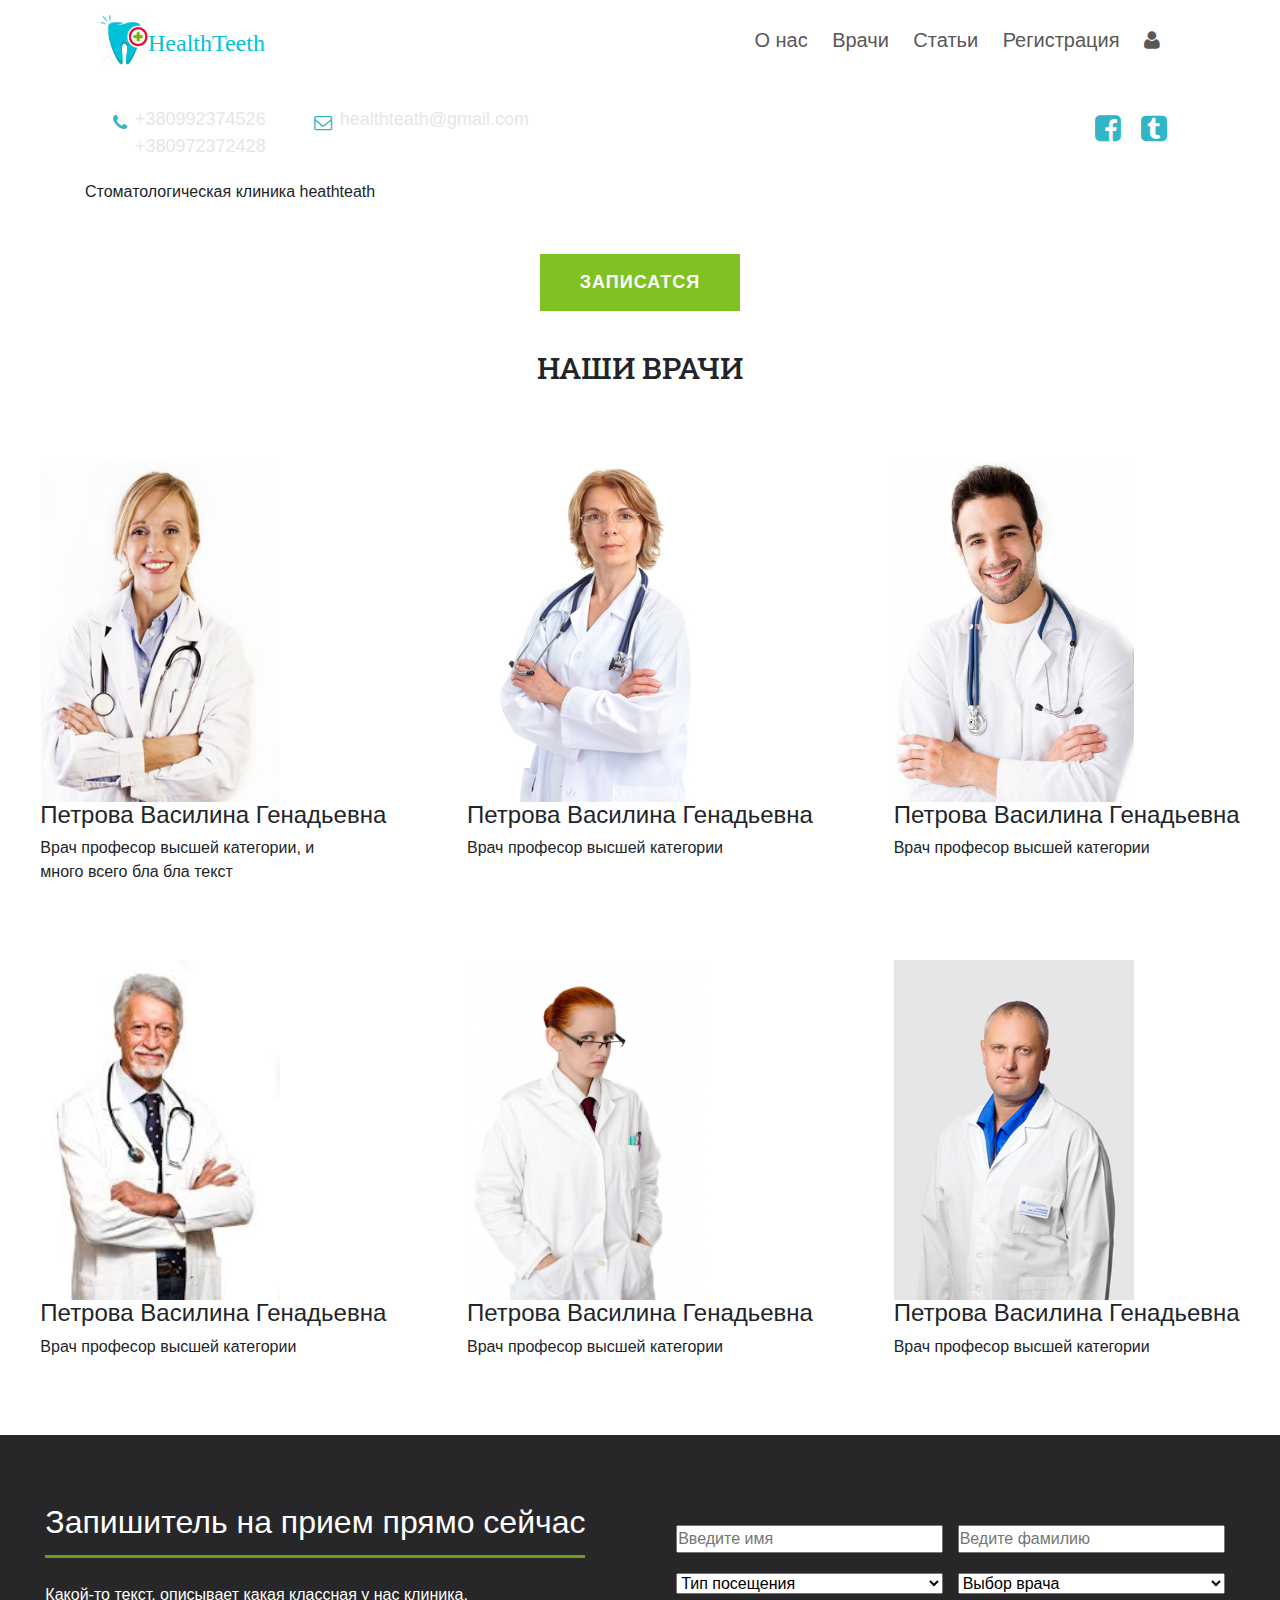
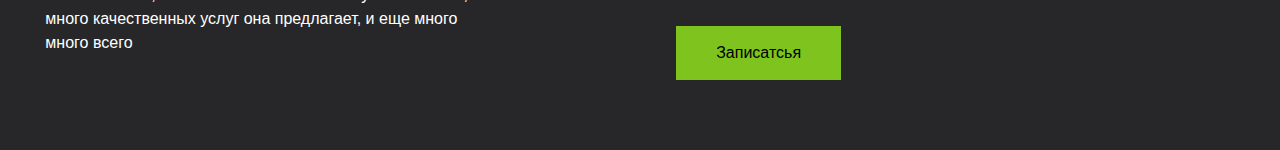
<file: doctors.html>
<!DOCTYPE>
<html lang="ru">
	<head>
		<meta charset="utf-8" />
		<meta name="viewport" content="width=device-width"/>
		<title>Заголовок</title>
		<link rel="stylesheet" href="css/style.css" />
		<link rel="stylesheet" href="css/doctors.css" />
		<link rel="stylesheet" href="css/home.css" />
		<link rel="stylesheet" href="css/form1.css" />
		<link rel="stylesheet" href="bootstrap/css/bootstrap.min.css" />
		<link rel="stylesheet" href="font-awesome-4.2.0/css/font-awesome.min.css" />

		<link href="https://fonts.googleapis.com/css?family=Roboto+Slab" rel="stylesheet">
		<link href="https://fonts.googleapis.com/css?family=Raleway" rel="stylesheet"> 
	<body>
	<header class="Header">
		<div class="container">
			<div class="HeaderWrapper">
				<div class="Logo">
					<div class="Logo-img"><img src="img/logo.jpg" height="50" width="48"></div>
					<div class="Logo-name">HealthTeeth</div>
				</div>
				<div class="Nav">
					<ul>
						<li><a href="index.html">О нас</a></li>
						<li><a href="#">Врачи</a></li>
						<li><a href="#">Статьи</a></li>
						<li><a href="#">Регистрация</a></li>
						<li><a href="#"><i class="fa fa-user" aria-hidden="true"></i>
</a></li>
					</ul>
				</div>
			</div>
		</div>
			<section class="Infotmation">
			<div class="container">
				<div class="HomeInfotmation-wrapper">
					<div class="HomeInfotmation-contacts">
						<div class="HomeInfotmation-contact">
							<i class="fa fa-phone" aria-hidden="true"></i>
							<div class="phones">
								<span>+380992374526</span>
								<span>+380972372428</span>
							</div>
						</div>
						<div class="HomeInfotmation-contact">
							<i class="fa fa-envelope-o" aria-hidden="true"></i>
							<div class="email">
								<span>healthteath@gmail.com</span>
							</div>
						</div>
					</div>
					<div class="HomeInfotmation-socials">
						<a href="#"><i class="fa fa-facebook-square" aria-hidden="true"></i></a>
						<a href=""><i class="fa fa-tumblr-square" aria-hidden="true"></i></a>
					</div>
				</div>
				<div class="Infotmation-title">
					<span>Стоматологическая клиника heathteath</span>
				</div>
				<div class="HomeInfotmation-way_to_form">
					<button>записатся</button>
				</div>
			</div>
			</section>
	</header>
	<section class="Our_doctors">
		<h1> Наши врачи</h1>
		<section class="doctors">
			<div class="doctor">
				<img src="img/vrach1.jpg" alt="альтернативный текст" height="340" width="240" />
				<h4>Петрова Василина Генадьевна</h4>
				<p>Врач професор высшей категории, и много всего бла бла текст</p>
			</div>
			<div class="doctor">
				<img src="img/vrach2.jpg" alt="альтернативный текст"  height="340" width="240" />
				<h4>Петрова Василина Генадьевна</h4>
				<p>Врач професор высшей категории</p>
			</div>
			<div class="doctor">
				<img src="img/vrach3.jpg" alt="альтернативный текст"  height="340" width="240"  />
				<h4>Петрова Василина Генадьевна</h4>
				<p>Врач професор высшей категории</p>
			</div>
			<div class="doctor">
				<img src="img/vrach4.jpeg" alt="альтернативный текст"  height="340" width="240" />
				<h4>Петрова Василина Генадьевна</h4>
				<p>Врач професор высшей категории</p>
			</div>
			<div class="doctor">
				<img src="img/vrach5.jpeg" alt="альтернативный текст" height="340" width="240" />
				<h4>Петрова Василина Генадьевна</h4>
				<p>Врач професор высшей категории</p>
			</div>
			<div class="doctor">
				<img src="img/vrach6.jpg" alt="альтернативный текст" height="340" width="240" />
				<h4>Петрова Василина Генадьевна</h4>
				<p>Врач професор высшей категории</p>
			</div>
		</section>
	</section>
		<section class="Form_of_visitation">
		<div class="Form_of_visitation_title">
			<div>
				<h2>Запишитель на прием прямо сейчас</h2>
				<p>Какой-то текст, описывает какая классная у нас клиника, много качественных услуг она предлагает, и еще много много всего</p>
			</div>
		</div>
		<form>
			<input type="text" name="name" id="name" value="" size="25" placeholder="Введите имя" />
			<input type="text" name="second_name" id="second_name" value="" size="25" placeholder="Ведите фамилию" /><br>
			<select name="type_of_visitation">
				<option selected="selected">Тип посещения</option>
				<option >Снимок</option>
				<option >Хирургия</option>
				<option>Осмотр</option>
			</select>
			<select name="type_of_doctor" >
				<option selected="selected">Выбор врача</option>
				<option >Синенко А.Л.</option>
				<option >Марченко С.Н</option>
				<option>Кириенко Р.Т.</option>
			</select><br>
			<button type="submit" form="form1" value="Submit">Записатсья</button>
		</form>
	</section>
	<script src="js/common.js"></script>	
	</body>
</html>
</file>
<file: css/style.css>
*{
	margin: 0px;
	padding: 0px;
}
.HeaderWrapper{
	display: flex;
	justify-content: space-between;
	padding: 15px;
}
.Logo {
	display: flex;
}
.Logo-name{
	color: #00C3D9;
	font-family: 'Kalam', cursive;
	font-size: 24px;
	padding-top: 10px;
}
.Nav ul li{
	list-style-type: none;
	display: inline-block;
	margin-right: 20px;
	padding-top: 10px;
	font-size: 20px;
}
.Nav ul li a{
	color: #5a5757;
}

.Nav ul li a:hover{
	color: #00C3D9;
}
.callback{
	position: fixed;
	background: url('../img/phone.png');
	top:75%;
	right: 4%;
	border-radius: 50px;
	border: none;
	box-shadow:  0 0 12px rgba(0,0,0,0.5);
	cursor:pointer;
}
</file>
<file: css/doctors.css>
.doctors{
	display:flex;
	justify-content: space-around;
	flex-wrap:wrap;
	}
.doctor{
	padding: 30px;
	}
.doctor p{
	max-width: 300px;
	}
.Our_doctors h1{
	text-align: center;
	padding: 40px;
	font-size: 30px;
	font-family: 'Roboto Slab', serif;
	text-transform: uppercase;
}
</file>
<file: css/home.css>
section.HomeInfotmation{
	background-image: url(../img/bgn.png);
	background-size: cover;
	max-width: 100%;
	height: 540px;
}
.HomeInfotmation-wrapper{
	display: flex;
	justify-content: space-between;
}
.HomeInfotmation-contacts{
	display: flex;
	flex-wrap: wrap;
}
.HomeInfotmation-contact{
	display: flex;
	padding: 20px;
	font-size: 18px;
}
.email, .phones{
	display: flex;
	flex-direction: column;
	color:  #e6e6e6;
}
.fa-envelope-o,.fa-phone, .fa-facebook-square, .fa-tumblr-square{
	padding: 8px;
	color: #32B6C5;
	font-size: 18px;
}
.HomeInfotmation-socials a{
	font-size: 30px;
}
.HomeInfotmation-socials{
	padding: 20px;
}
.HomeInfotmation-title{
	text-align: center;
	text-transform: uppercase;
	font-family: 'Roboto Slab', serif;
	font-size: 35px;
	letter-spacing: 3px;
	color: #fff;
	margin-top: 80px;
}
.HomeInfotmation-way_to_form {
	text-align: center;
}
.HomeInfotmation-way_to_form button{
	margin-top: 50px;
	background-color: #7fc221;
	color: #fff;
	text-transform: uppercase;
	padding: 15px 40px 15px 40px;
	border: none;
	font-size: 18px;
	font-weight: bold;
	letter-spacing: 1px;
	cursor: pointer;
	text-decoration: none;
}
.HomeInfotmation-way_to_form button a{
	color:white;
}
/************** SERVISES **************/
.HomeServises-title{
	text-align: center;
	padding: 40px;
	font-size: 30px;
	font-family: 'Roboto Slab', serif;
	text-transform: uppercase;
}
.HomeServises-item img{
	border: 4px #32B6C5 solid;
	border-radius: 100px;
	padding: 15px;
	margin: 15px;
	background:  #6ed4e1;
}
.HomeServises-item span{
	font-size: 20px;
	font-weight: bold;
}
.HomeServises-item{
	display: flex;
	justify-content: space-between;
	padding: 15px;
	border-bottom: 1px #d2d1d1 solid;
}
.HomeServises-item:hover{
	background: #f2f2f2;
}
.HomeServises-more{
	padding: 60px;
	font-size: 30px;
	color:#689c1f;
	cursor: pointer;
}
.HomeServises .container .style{
	display: none;
	padding: 20px 45px 20px 45px;
	font-size: 18px;
}
</file>
<file: css/form1.css>
.Form_of_visitation{
	margin-top: 30px;
	display: flex;
	justify-content: space-around;
	padding: 70px 0 70px 0;
	background: #272729;
	color: white;
	flex-wrap: wrap;
	}
.Form_of_visitation select{
	margin-top: 20px;
	width: 267px;
	margin-right: 10px;
	}
.Form_of_visitation input{
	margin: 20px 10px 0 0;
	width: 267px;
	}
.Form_of_visitation_title div h2{
	border-bottom: 3px solid #689c1f;
	padding-bottom: 15px;
	}
.Form_of_visitation_title div p{
	margin-top: 25px;
	max-width: 450px;
	}
.Form_of_visitation button{
	border: none;
	padding: 15px 40px 15px 40px;
	background: #7ec31e;
	margin-top: 30px;
	}
input[type=number]::-webkit-inner-spin-button, 
input[type=number]::-webkit-outer-spin-button { 
  -webkit-appearance: none; 
  margin: 0; 
}
</file>
